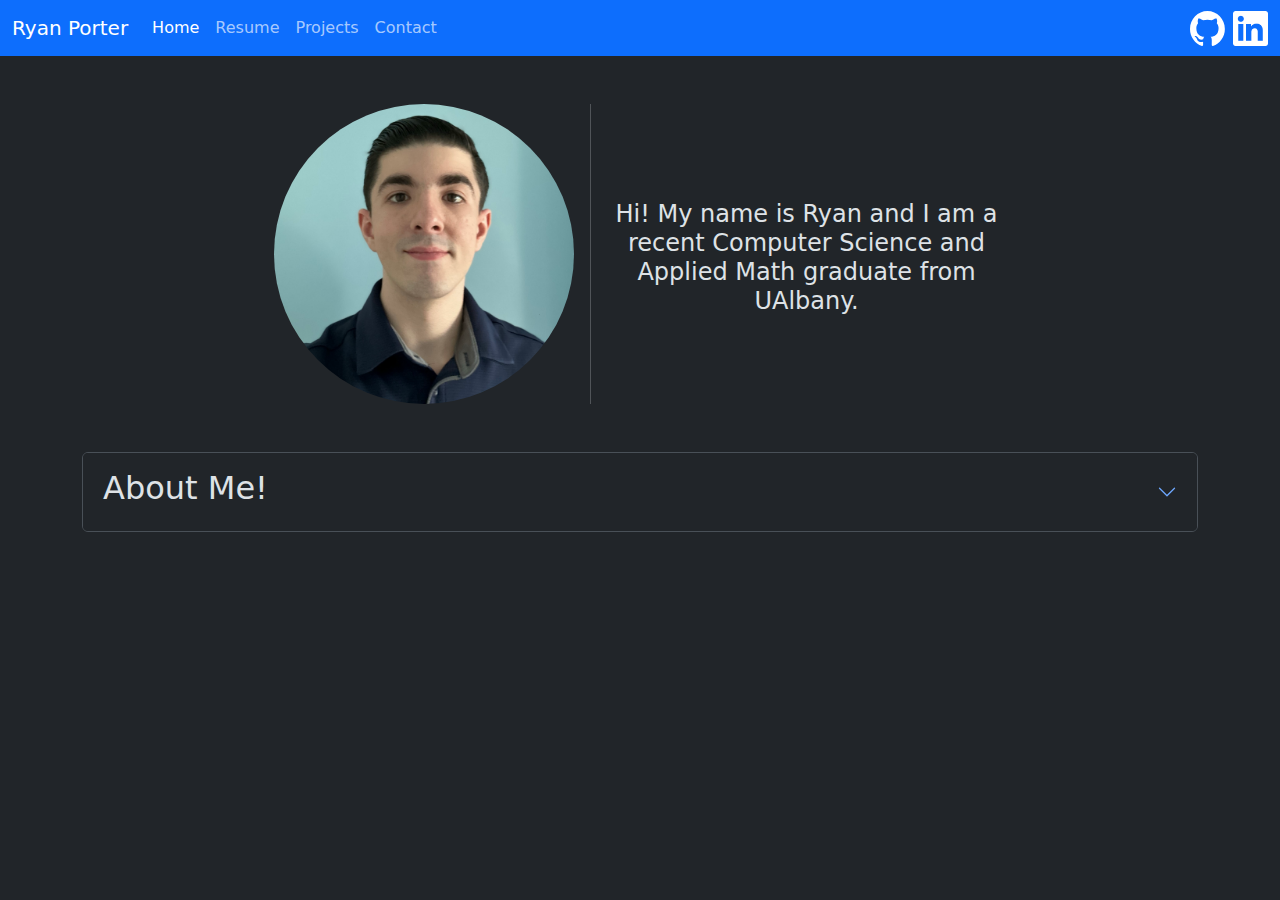
<file: index.html>
<!DOCTYPE html>
<html lang="en" data-bs-theme="dark">
<head>
    <meta charset="UTF-8">
    <meta http-equiv="X-UA-Compatible" content="IE=edge">
    <meta name="viewport" content="width=device-width, initial-scale=1.0">
    <link rel="stylesheet" href="https://cdn.jsdelivr.net/npm/bootstrap@5.3.0-alpha1/dist/css/bootstrap.min.css">
    <link rel="stylesheet" href="styles/style.css">
    <title>Ryan Porter</title>
</head>
<body>

    <nav class="navbar navbar-expand-sm text-bg-primary">
        <div class="container-fluid">
            <button class="navbar-toggler" type="button" data-bs-toggle="collapse" data-bs-target="#sidelinks" aria-controls="sidelinks" aria-expanded="false" aria-label="Toggle navigation">
                <span class="navbar-toggler-icon"></span>
            </button>
            <a href="#" class="navbar-brand">Ryan Porter</a>
            <div class="navbar-nav collapse navbar-collapse">
                <a href="/" class="nav-link active">Home</a>
                <a href="files/Resume.pdf" class="nav-link" target="_blank">Resume</a>
                <a href="projects.html" class="nav-link">Projects</a>
                <a href="contact.html" class="nav-link">Contact</a>
            </div>
            <div class="navbar-nav d-flex flex-row" id="links">
                <div class="link me-2">
                    <a href="https://github.com/portryan" target="_blank">
                        <img src="images/github.svg" class="logo" alt="GitHub Logo" width="35" height="35">
                    </a>    
                </div>
                <div class="link">
                    <a href="https://www.linkedin.com/in/portryan/" target ="_blank">
                        <img src="images/linkedin.png" class="logo" alt="LinkedIn Logo" width="35" height="35">
                    </a>
                </div>
            </div>
        </div>
        <div class="navbar-nav collapsing navbar-collapse d-sm-none" id="sidelinks">
            <div class="container">
                <a href="/" class="nav-link active">Home</a>
            </div>
            <div class="container">
                <a href="files/Resume.pdf" class="nav-link" target="_blank">Resume</a>
            </div>
            <div class="container">
                <a href="projects.html" class="nav-link">Projects</a>
            </div>
            <div class="container">
                <a href="contact.html" class="nav-link">Contact</a>
            </div>
        </div>
    </nav>

    <div class="d-flex flex-column flex-md-row align-items-center justify-content-center my-5">
        <div class="me-photo-container">
            <img src="images/me.png" class="me-photo" height="300">
        </div>
        <div class="vr mx-3 d-none d-md-block"></div>
        <div class="mt-md-3 mt-md-0 text-center" id="p-text">
            <hr class="d-md-none">
            <h4>
                Hi! My name is Ryan and I am a recent Computer Science and Applied Math graduate from UAlbany.
            </h4>
        </div>
    </div>

    <div class="container">
        <div class="accordion" id="aboutaccordion">
            <div class="accordion-item">
                <h2 class="accordion-header" id="aboutheader">
                    <button class="accordion-button collapsed" type="button" data-bs-toggle="collapse" data-bs-target="#aboutme" aria-expanded="true" aria-controls="aboutme">
                        <h2>About Me!</h1>
                    </button>
                </h2>
                <div id="aboutme" class="accordion-collapse collapse" aria-labelledby="#aboutheader" data-bs-parent="#aboutaccordion">
                    <div class="accordion-body">
                        <h5>Education</h5>
                        I was first exposed to programming back in middle school on the TI-84 calculator. I would use it to program formulas to solve math equations for me, but would also make some simple games for fun.
                        In high school I took many programming related electives such as Java, AP Computer Science, and Digital Electronics. I really enjoyed those classes and decided to go to college to learn more about
                        computer science topics. After high school I enrolled at Hudson Valley Community College for Computer Information Systems, then transfered to UAlbany for Computer Science and Applied Mathematics.
                    </div>
                </div>
            </div>
        </div>
    </div>

    <script src="https://cdn.jsdelivr.net/npm/bootstrap@5.3.0-alpha1/dist/js/bootstrap.bundle.min.js" integrity="sha384-w76AqPfDkMBDXo30jS1Sgez6pr3x5MlQ1ZAGC+nuZB+EYdgRZgiwxhTBTkF7CXvN" crossorigin="anonymous"></script>
</body>
</html>
</file>
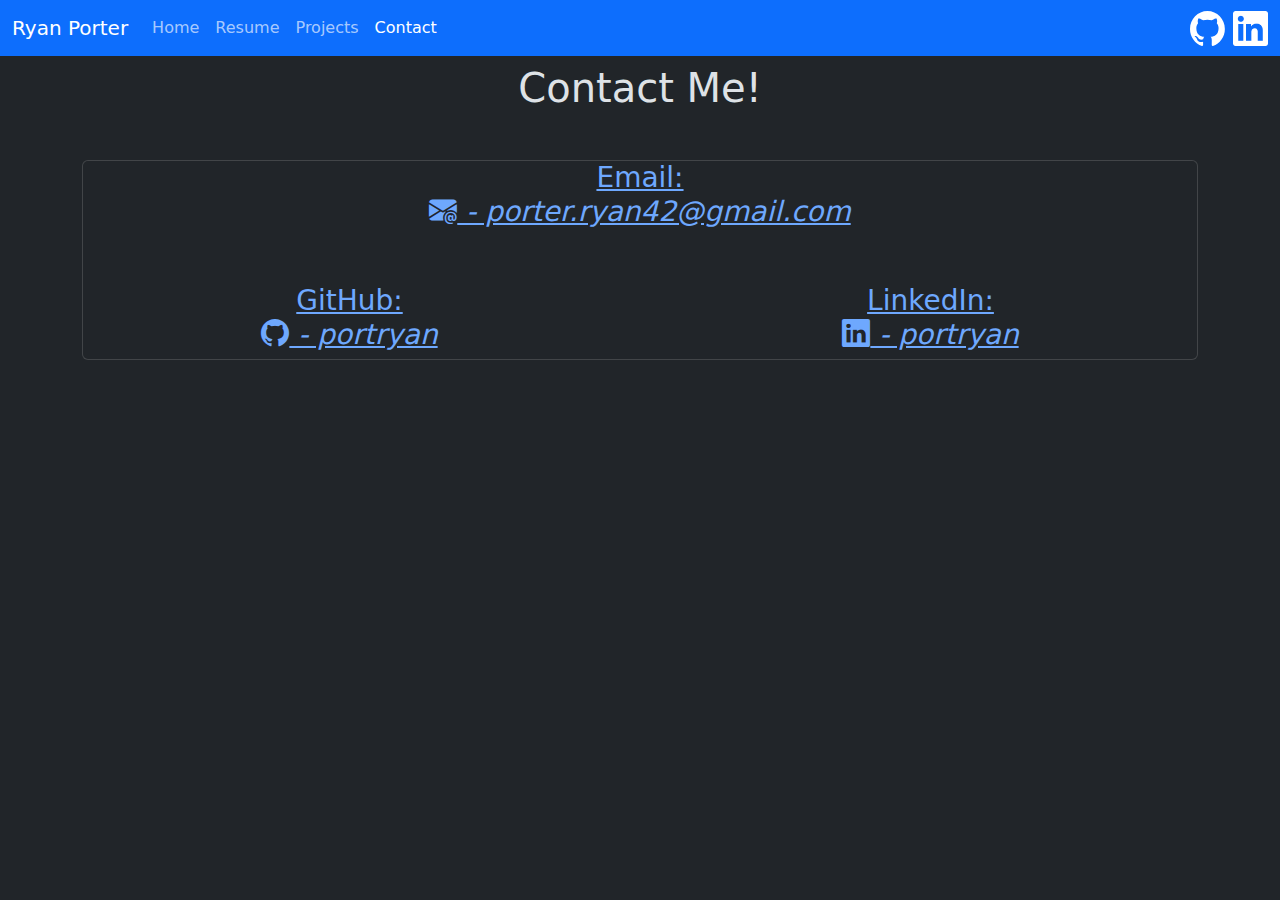
<file: contact.html>
<!DOCTYPE html>
<html lang="en" data-bs-theme="dark">
<head>
    <meta charset="UTF-8">
    <meta http-equiv="X-UA-Compatible" content="IE=edge">
    <meta name="viewport" content="width=device-width, initial-scale=1.0">
    <title>Ryan Porter</title>
    <link rel="stylesheet" href="https://cdn.jsdelivr.net/npm/bootstrap@5.3.0-alpha1/dist/css/bootstrap.min.css">
    <link rel="stylesheet" href="https://cdn.jsdelivr.net/npm/bootstrap-icons@1.10.3/font/bootstrap-icons.css">
    <link rel="stylesheet" href="styles/style.css">
</head>
<body>
    <nav class="navbar navbar-expand-sm text-bg-primary">
        <div class="container-fluid">
            <button class="navbar-toggler" type="button" data-bs-toggle="collapse" data-bs-target="#sidelinks" aria-controls="sidelinks" aria-expanded="false" aria-label="Toggle navigation">
                <span class="navbar-toggler-icon"></span>
            </button>
            
            <a href="#" class="navbar-brand">Ryan Porter</a>

            <div class="navbar-nav collapse navbar-collapse" id="">
                <a href="index.html" class="nav-link">Home</a>
                <a href="files/Resume.pdf" class="nav-link" target="_blank">Resume</a>
                <a href="projects.html" class="nav-link">Projects</a>
                <a href="/" class="nav-link active">Contact</a>
            </div>


            <div class="navbar-nav d-flex flex-row" id="links">
                <div class="link me-2">
                    <a href="https://github.com/portryan" target="_blank">
                        <img src="images/github.svg" class="logo" alt="GitHub Logo" width="35" height="35">
                    </a>    
                </div>
                <div class="link">
                    <a href="https://www.linkedin.com/in/portryan/" target ="_blank">
                        <img src="images/linkedin.png" class="logo" alt="LinkedIn Logo" width="35" height="35">
                    </a>
                </div>
            </div>
        </div>
        <div class="navbar-nav collapsing navbar-collapse d-sm-none" id="sidelinks">
            <div class="container">
                <a href="index.html" class="nav-link">Home</a>
            </div>
            <div class="container">
                <a href="files/Resume.pdf" class="nav-link" id="test" target="_blank">Resume</a>
            </div>
            <div class="container">
                <a href="projects.html" class="nav-link">Projects</a>
            </div>
            <div class="container">
                <a href="/" class="nav-link active">Contact</a>
            </div>
        </div>
    </nav>

    <h1 class="text-center mt-2">Contact Me!</h1>
    <div class="container mt-5">
        <div class="card text-center">
            <div class="row g-5">
                <div class="col-xxl">
                    <a href="mailto:porter.ryan42@gmail.com" target="_blank">
                        <h3>
                            Email:
                            <br>
                            <span>
                                <i class="bi bi-envelope-at-fill"> - porter.ryan42@gmail.com</i>
                            </span>
                         
                        </h3>
                    </a>
                </div>
                <div class="col-md">
                    <a href="https://github.com/portryan" target="_blank">
                        <h3>
                            GitHub:
                            <br>
                            <i class="bi bi-github"> - portryan</i>
                        </h3>
                    </a>
                </div>
                <div class="col-md">
                    <a href="https://www.linkedin.com/in/portryan/" target="_blank">
                        <h3>
                            LinkedIn:
                            <br> 
                            <i class="bi bi-linkedin"> - portryan</i>
                        </h3>
                    </a>
                </div>
            </div>
        </div>
    </div>

    <script src="https://cdn.jsdelivr.net/npm/bootstrap@5.3.0-alpha1/dist/js/bootstrap.bundle.min.js" integrity="sha384-w76AqPfDkMBDXo30jS1Sgez6pr3x5MlQ1ZAGC+nuZB+EYdgRZgiwxhTBTkF7CXvN" crossorigin="anonymous"></script>
</body>
</html>
</file>
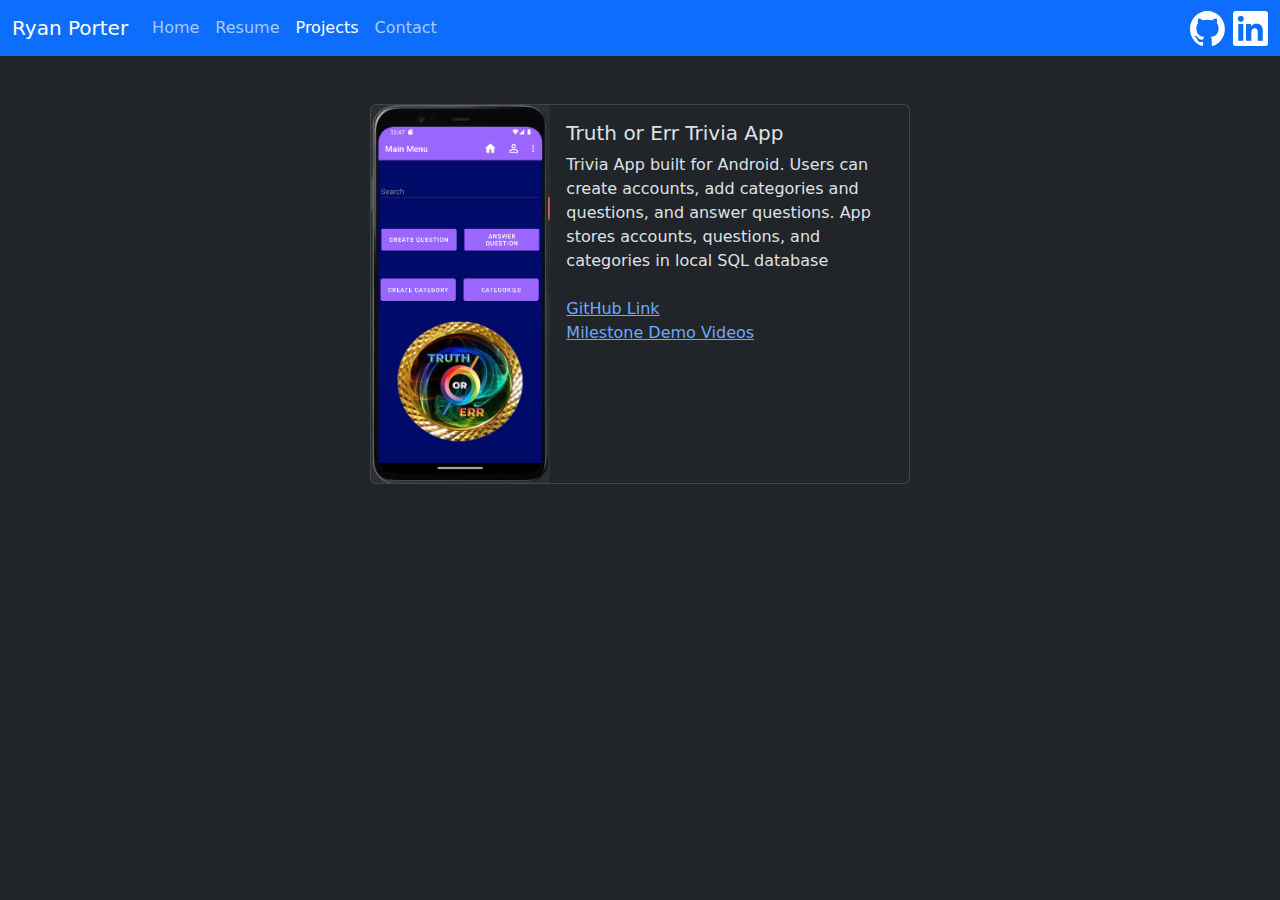
<file: projects.html>
<!DOCTYPE html>
<html lang="en" data-bs-theme="dark">
<head>
    <meta charset="UTF-8">
    <meta http-equiv="X-UA-Compatible" content="IE=edge">
    <meta name="viewport" content="width=device-width, initial-scale=1.0">
    <title>Ryan Porter</title>
    <link rel="stylesheet" href="https://cdn.jsdelivr.net/npm/bootstrap@5.3.0-alpha1/dist/css/bootstrap.min.css">
    <link rel="stylesheet" href="styles/style.css">
</head>
<body>
    
    <nav class="navbar navbar-expand-sm text-bg-primary">
        <div class="container-fluid">
            <button class="navbar-toggler" type="button" data-bs-toggle="collapse" data-bs-target="#sidelinks" aria-controls="sidelinks" aria-expanded="false" aria-label="Toggle navigation">
                <span class="navbar-toggler-icon"></span>
            </button>
            
            <a href="#" class="navbar-brand">Ryan Porter</a>

            <div class="navbar-nav collapse navbar-collapse" id="">
                <a href="index.html" class="nav-link">Home</a>
                <a href="files/Resume.pdf" class="nav-link" target="_blank">Resume</a>
                <a href="/" class="nav-link active">Projects</a>
                <a href="contact.html" class="nav-link">Contact</a>
            </div>

            <div class="navbar-nav d-flex flex-row" id="links">
                <div class="link me-2">
                    <a href="https://github.com/portryan" target="_blank">
                        <img src="images/github.svg" class="logo" alt="GitHub Logo" width="35" height="35">
                    </a>    
                </div>
                <div class="link">
                    <a href="https://www.linkedin.com/in/portryan/" target ="_blank">
                        <img src="images/linkedin.png" class="logo" alt="LinkedIn Logo" width="35" height="35">
                    </a>
                </div>
            </div>
        </div>
        <div class="navbar-nav collapsing navbar-collapse d-sm-none" id="sidelinks">
            <div class="container">
                <a href="index.html" class="nav-link">Home</a>
            </div>
            <div class="container">
                <a href="files/Resume.pdf" class="nav-link" id="test" target="_blank">Resume</a>
            </div>
            <div class="container">
                <a href="/" class="nav-link active">Projects</a>
            </div>
            <div class="container">
                <a href="contact.html" class="nav-link">Contact</a>
            </div>
        </div>
    </nav>
    <div class="d-flex justify-content-center">
        <div class="card mb-3 mt-5" style="max-width: 540px;">
            <div class="row g-0">
              <div class="col-md-4">
                <img src="images/truthorerr-screenshot.png" class="img-fluid rounded-start">
              </div>
              <div class="col-md-8">
                <div class="card-body">
                  <h5 class="card-title">Truth or Err Trivia App</h5>
                  <p class="card-text">Trivia App built for Android. Users can create accounts, add categories and questions, and answer questions. 
                    App stores accounts, questions, and categories in local SQL database <br><br>
                    <a href="https://github.com/portryan/Truth-or-Err-Capstone" target="_blank">GitHub Link</a>
                    <br>
                    <a href="https://www.youtube.com/playlist?list=PLbjxJHbYqP-HSaojD_LsttHIa6utv8fdD" target="_blank">Milestone Demo Videos</a></p>
                </div>
              </div>
            </div>
          </div>
        </div>
    
    <script src="https://cdn.jsdelivr.net/npm/bootstrap@5.3.0-alpha1/dist/js/bootstrap.bundle.min.js" integrity="sha384-w76AqPfDkMBDXo30jS1Sgez6pr3x5MlQ1ZAGC+nuZB+EYdgRZgiwxhTBTkF7CXvN" crossorigin="anonymous"></script>
</body>
</html>
</file>
<file: styles/style.css>
#sidelinks{
    width: 0;
}

.me-photo{
    border-radius: 50%;
}

#p-text{
    width: 25em;
}
</file>
